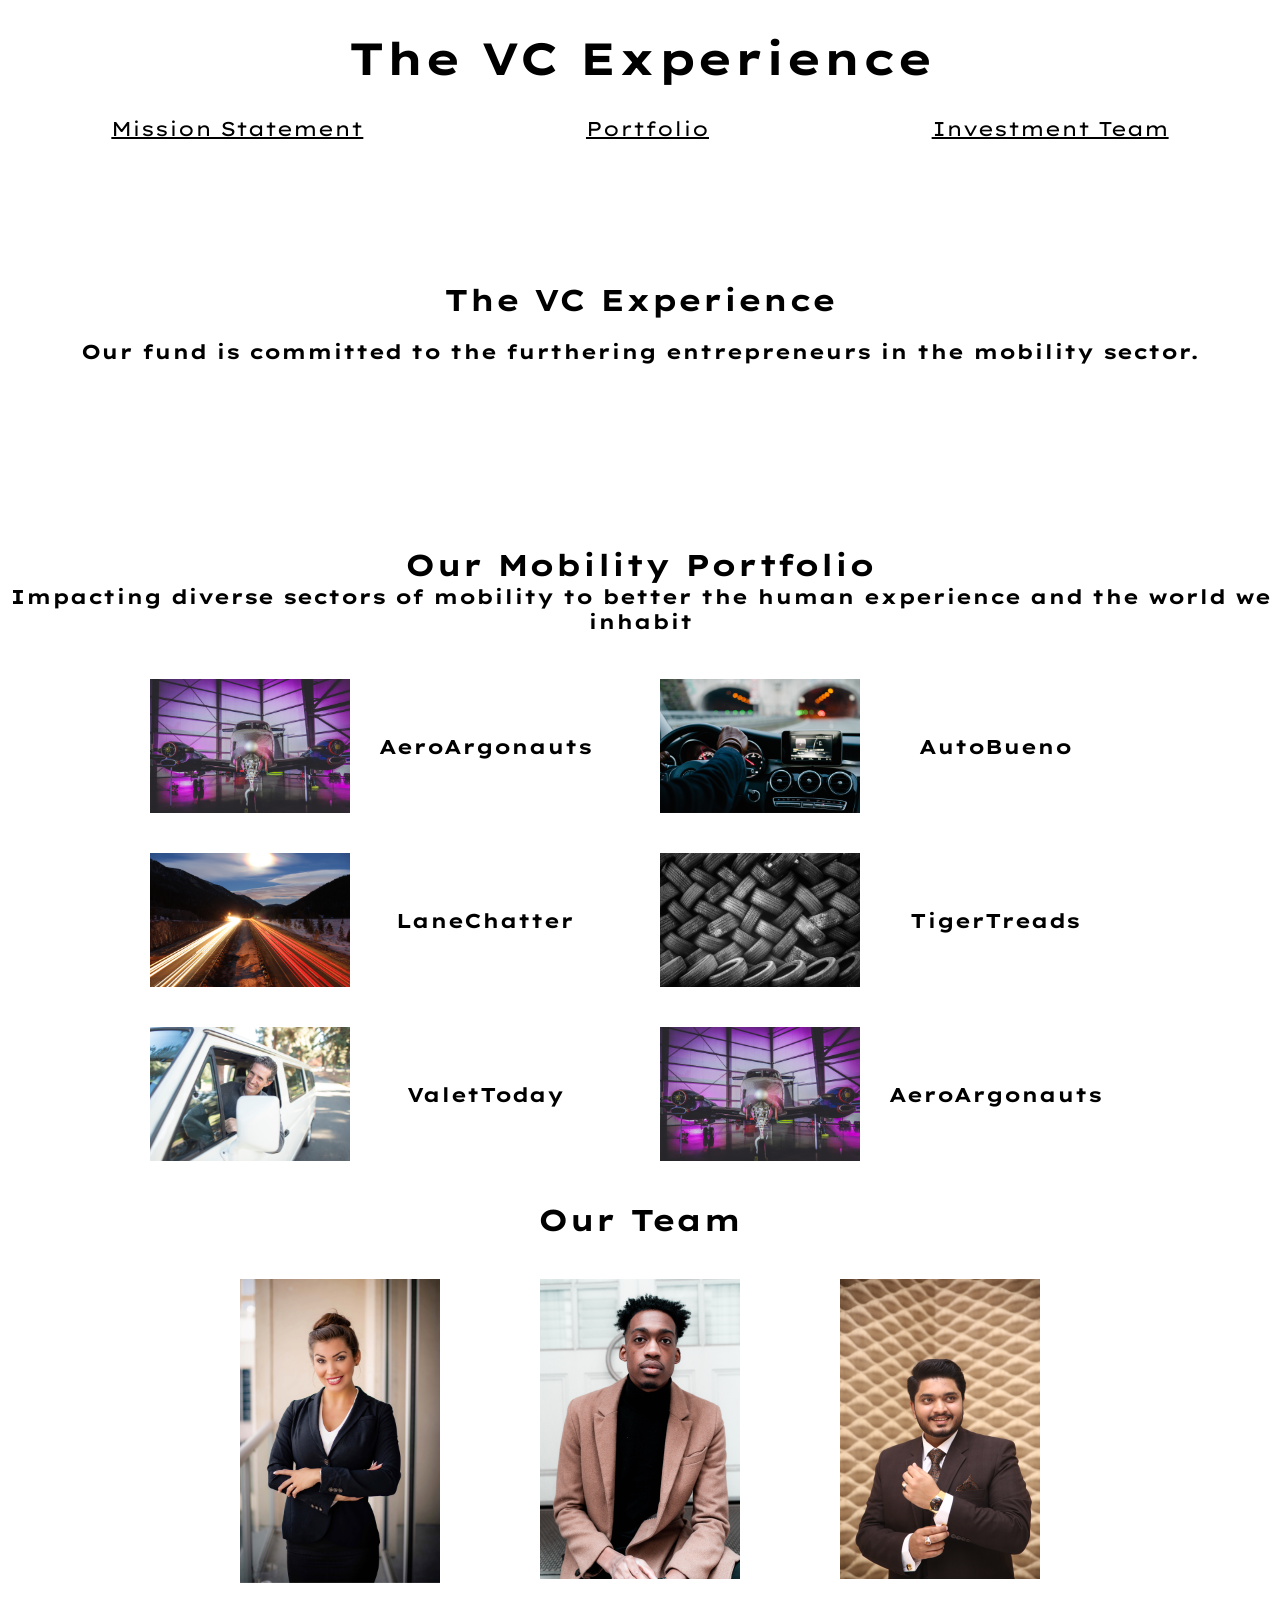
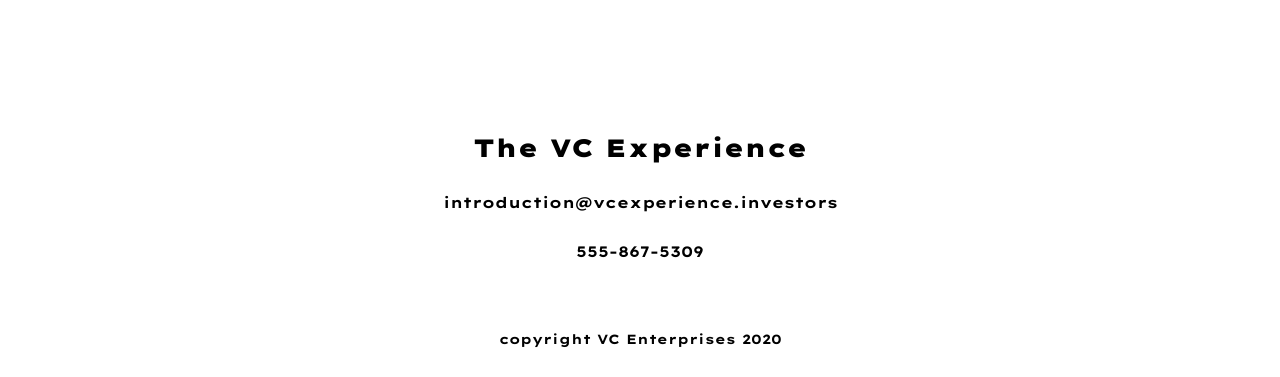
<file: index.html>
<!DOCTYPE html>

<html>
  <head>
    <link rel="shortcut icon" href="favicon.ico" type="image/x-icon">
    <link rel="stylesheet" href="./styles.css">
    <link rel="preconnect" href="https://fonts.googleapis.com">
    <link rel="preconnect" href="https://fonts.gstatic.com" crossorigin>
    <link href="https://fonts.googleapis.com/css2?family=Lexend+Mega&display=swap" rel="stylesheet">
    <title>VC Enterprise Portfolio</title>
  </head>
    
  <body>
    <header>
      <h1 class="header__title">The VC Experience</h1>
      <nav class="header__nav">
        <a href="#" class="header__nav__item">Mission Statement</a>
        <a href="#" class="header__nav__item">Portfolio</a>
        <a href="#" class="header__nav__item">Investment Team</a>
      </nav>
    </header>

    <main>
      <div class="mission"> 
       <div class="mission__content">
          <h2 class="mission__content__item1">The VC Experience</h2>
          <div class="mission__content__item2"> 
            <p>Our fund is committed to the furthering entrepreneurs in the mobility sector.</p>
           </div>
      </div>
      </div>

      <div class="portfolio">
        <h2 class="portfolio__header">Our Mobility Portfolio</h2>
        <h4>Impacting diverse sectors of mobility to better the human experience and the world we inhabit</h4>
        <div class="companies">
          <div class="companies__item">
            <img src="./VC Enterprise Portfolio_files/hangar.jpg" width="200px" height="134px">
            <div class="companies__item__content">
              <h4>AeroArgonauts</h4>
            </div>
          </div>

          <div class="companies__item">
            <img src="./VC Enterprise Portfolio_files/dashboard.jpg" width="200px" height="134px">
            <div class="companies__item__content">
              <h4>AutoBueno</h4>
            </div>
          </div>

          <div class="companies__item">
            <img src="./VC Enterprise Portfolio_files/blurred-lights.jpg" width="200px" height="134px">
            <div class="companies__item__content">
              <h4>LaneChatter</h4>
            </div>
          </div>

          <div class="companies__item">
            <img src="./VC Enterprise Portfolio_files/tires.jpg" width="200px" height="134px">
            <div class="companies__item__content">
              <h4>TigerTreads</h4>
            </div>
          </div>

          <div class="companies__item">
            <img src="./VC Enterprise Portfolio_files/truck.jpg" width="200px" height="134px">
            <div class="companies__item__content">
              <h4>ValetToday</h4>
            </div>
          </div>

          <div class="companies__item">
            <img src="./VC Enterprise Portfolio_files/hangar.jpg" width="200px" height="134px">
            <div class="companies__item__content">
              <h4>AeroArgonauts</h4>
            </div>
          </div>
         
         
        </div>
      </div>
     
      <div class="team-container">
        <h2 class="team-container__header">Our Team</h2>
        <div class="team-container__member">

          <div class="team-container__member__item">
            <img src="./VC Enterprise Portfolio_files/employee-one.jpg" width="200px" height="auto">
            <h3>Lisa Fischer</h3>
            <p>C.E.O. - Founder and Principal Investor</p>
          </div>

          <div class="team-container__member__item">
            <img src="./VC Enterprise Portfolio_files/employee-two.jpg" width="200px" height="auto">
            <h3>Alex Lasker</h3>
            <p>Partner - Research & Development</p>
          </div>

          <div class="team-container__member__item">
            <img src="./VC Enterprise Portfolio_files/employee-three.jpg" width="200px" height="auto">
            <h3>Omar Carlsen</h3>
            <p>Partner - Partnerships & Marketing</p>
          </div>


        </div>
        
      </div>
    </main>
  <footer>
    <div class="information">
      <h2>The VC Experience</h2>
      <h5>introduction@vcexperience.investors</h5>
      <h5>555-867-5309</h5>
    </div>

    <h5>copyright VC Enterprises 2020</h5>
  </footer>

  </body>
</html>
</file>
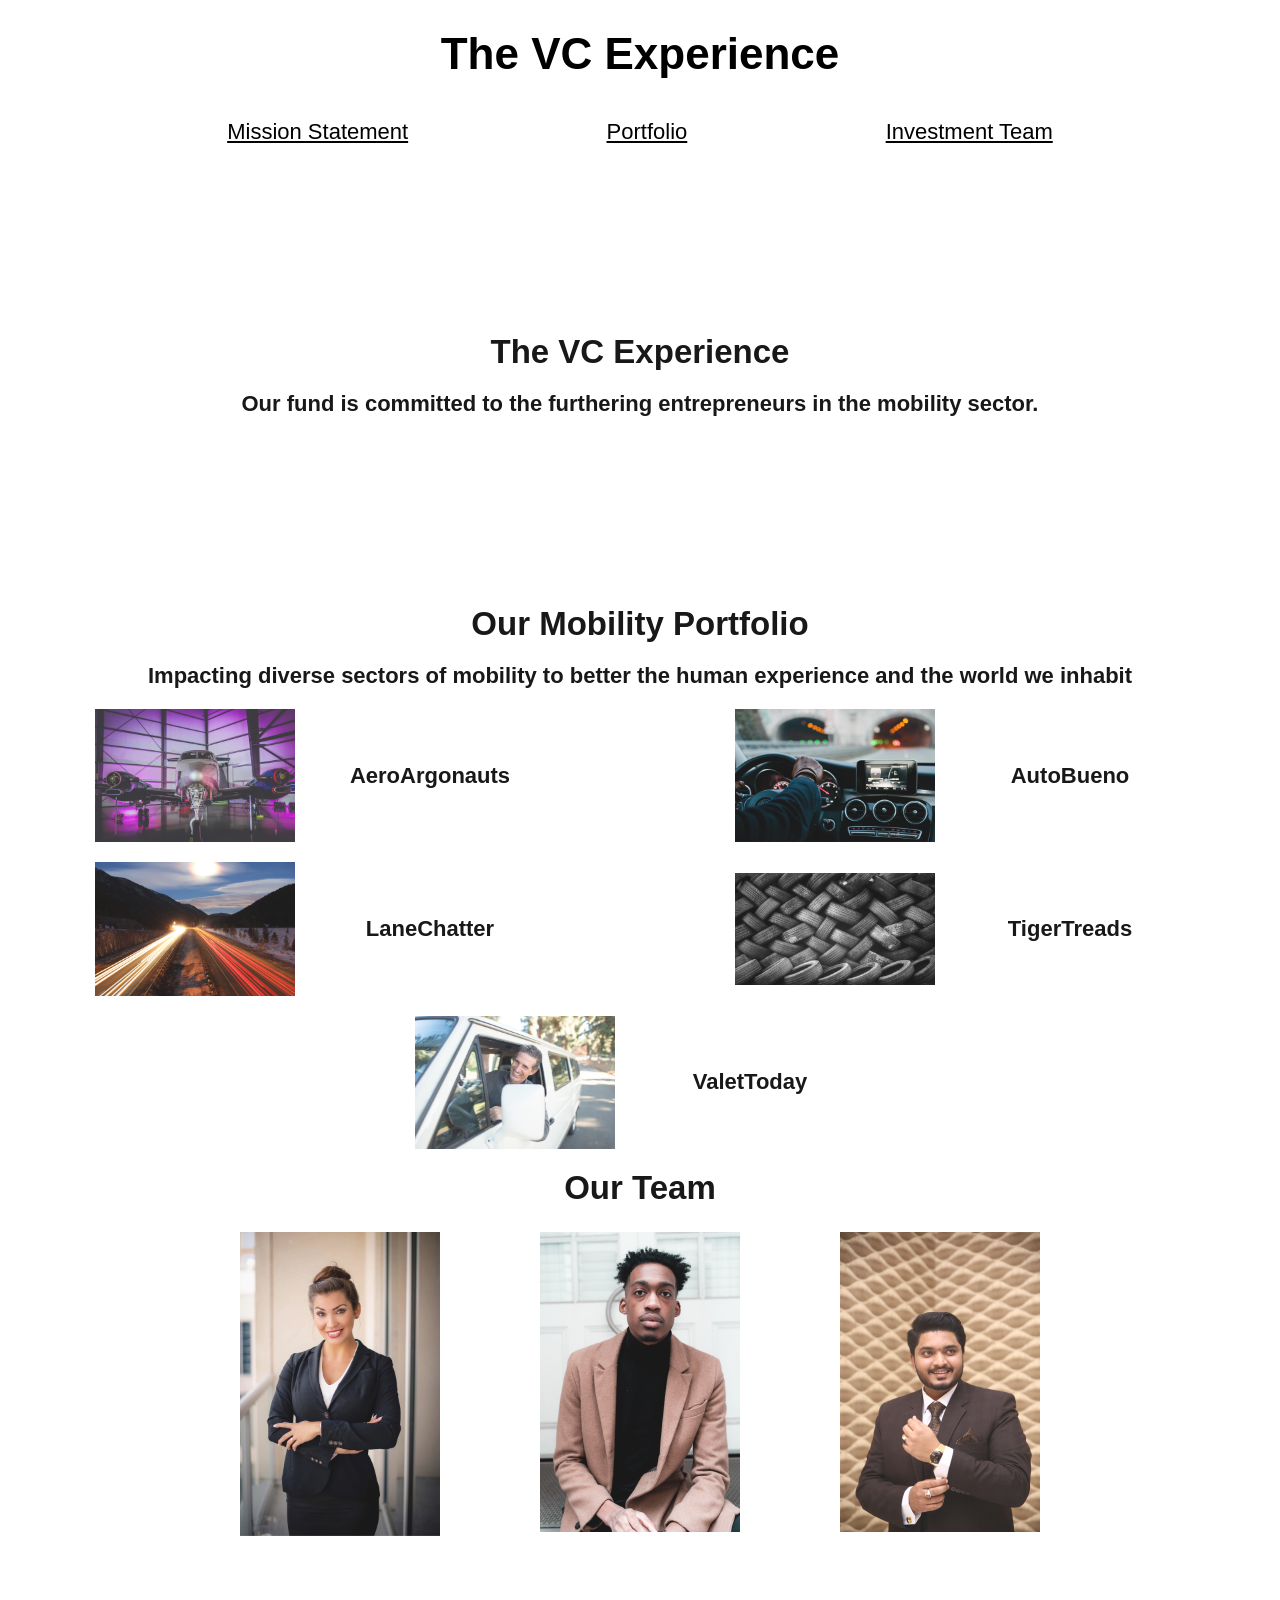
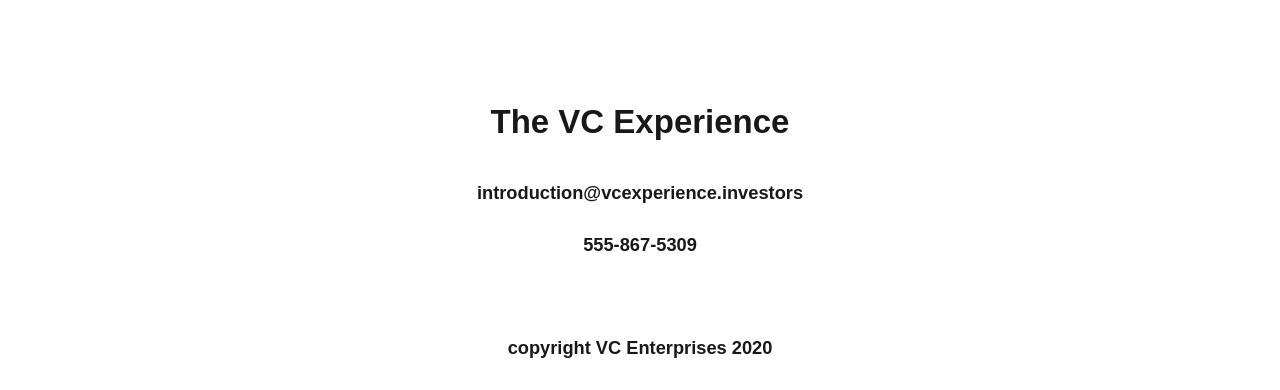
<file: VC Enterprise Portfolio.html>
<!DOCTYPE html>
<!-- saved from url=(0110)https://content.codecademy.com/PRO/independent-practice-projects/flexbox-business-site/example-site/index.html -->
<html><head><meta http-equiv="Content-Type" content="text/html; charset=windows-1252">
  <title>VC Enterprise Portfolio</title>
  <link rel="stylesheet" href="./VC Enterprise Portfolio_files/style.css" type="text/css">
  <link rel="shortcut icon" href="https://content.codecademy.com/PRO/independent-practice-projects/flexbox-business-site/example-site/favicon.ico" type="image/x-icon">
  <link href="./VC Enterprise Portfolio_files/css" rel="stylesheet" type="text/css">
</head>

<body>
  <div class="header">
    <h1>The VC Experience</h1>
    <div class="navbar">
      <p><a href="https://content.codecademy.com/PRO/independent-practice-projects/flexbox-business-site/example-site/index.html#mission">Mission Statement</a></p>
      <p><a href="https://content.codecademy.com/PRO/independent-practice-projects/flexbox-business-site/example-site/index.html#portfolio">Portfolio</a></p>
      <p><a href="https://content.codecademy.com/PRO/independent-practice-projects/flexbox-business-site/example-site/index.html#team">Investment Team</a></p>
    </div>
  </div>

  <div class="main">

    <div class="mission">
      <div class="content">
        <h2>The VC Experience</h2>
        <h4>Our fund is committed to the furthering entrepreneurs in the mobility sector.</h4>
      </div>
    </div>

    <div id="portfolio">
      <div class="content">
        <h2>Our Mobility Portfolio</h2>
        <h4>Impacting diverse sectors of mobility to better the human experience and the world we inhabit</h4>
        <div class="companies">
          <div class="company">
            <img src="./VC Enterprise Portfolio_files/hangar.jpg">
            <span>AeroArgonauts</span>
          </div>
          <div class="company">
            <img src="./VC Enterprise Portfolio_files/dashboard.jpg">
            <span>AutoBueno</span>
          </div>
          <div class="company">
            <img src="./VC Enterprise Portfolio_files/blurred-lights.jpg">
            <span>LaneChatter</span>
          </div>
          <div class="company">
            <img src="./VC Enterprise Portfolio_files/tires.jpg">
            <span>TigerTreads</span>
          </div>
          <div class="company">
            <img src="./VC Enterprise Portfolio_files/truck.jpg">
            <span>ValetToday</span>
          </div>
        </div>
      </div>
    </div>

    <div id="team-container">
      <h2>Our Team</h2>
      <div class="team">
        <div class="teammate">
          <img src="./VC Enterprise Portfolio_files/employee-one.jpg">
          <h3>Lisa Fischer</h3>
          <p>C.E.O. - Founder and Principal Investor</p>
        </div>
        <div class="teammate">
          <img src="./VC Enterprise Portfolio_files/employee-two.jpg">
          <h3>Alex Lasker</h3>
          <p>Partner - Research &amp; Development</p>
        </div>
        <div class="teammate">
          <img src="./VC Enterprise Portfolio_files/employee-three.jpg">
          <h3>Omar Carlsen</h3>
          <p>Partner - Partnerships &amp; Marketing</p>
        </div>
      </div>
    </div>

      <div class="contact">
        <h2>The VC Experience</h2>
        <h5>introduction@vcexperience.investors</h5>
        <h5>555-867-5309</h5>
      </div>

      <div class="copyright">
        <h5>copyright VC Enterprises 2020</h5>
      </div>

    </div>

  

</body></html>
</file>
<file: styles.css>
*{
    margin: 0;
    border: 0;
    padding: 0;
    box-sizing: border-box;
}

html{
    font-family: 'Lexend Mega', sans-serif;


}

.header__title{
    margin: 30px 0;
    font-size: 45px;
    text-align: center;
}
.header__nav{
    display: flex;
    justify-content: center;
    justify-content: space-around;
}
.header__nav__item{
    color: black;
    font-size: 20px;
}

.mission{
    height: 300px;
    width: 100%;
    background-image: url("https://content.codecademy.com/PRO/independent-practice-projects/flexbox-business-site/img/skyscrapers.jpg");
    margin-top: 35px;
    display: flex;
    align-items: center;
}

.mission__content{
    background-color: white;
    width: 100%;
    text-align: center;
    min-height: 110px;

}
.mission__content__item1{
    font-size: 30px;
    padding: 10px 0;
}

.mission__content__item2{
    font-size: 20px;
    font-weight: bold;
    padding: 10px 0;
}

.portfolio{
    text-align: center;
    margin-top: 70px;
}

.portfolio__header{
    font-weight: bold;
    font-size: 30px;
}

h4{
    font-size: 20px;
}

.companies{
    display: flex;
    flex-wrap: wrap;
    justify-content: center;
    margin-top: 25px;
}

.companies__item{
    display: flex;
    align-items: center;
    margin: 20px;
    
}

.companies__item__content{
    font-size: 20px;
    font-weight: bold;
    min-width: 270px;
}

.team-container{
    text-align: center;
}

.team-container__member{
    background-image: url("https://content.codecademy.com/PRO/independent-practice-projects/flexbox-business-site/img/blurred-road.jpg");
    display: flex;
    justify-content: center;
    flex-wrap: wrap;

}

.team-container__header{
    font-weight: 700;
    font-size: 30px;
    margin: 20px 0;
}

.team-container__member__item{
    color: white;
    width: 300px;
    margin: 20px 0px;
}

.team-container__member__item h3{
    font-size: 20px;
    margin: 10px 0;
}

.team-container__member__item p{
    margin-top: 20px;
}

.information{
    text-align: center;
    margin-top: 30px;
}

.information h2{
    font-weight: 900;
    font-size: 25px;
    margin: 20px 0;
}

.information h5{
    margin: 30px 0;
    font-size: 15px;
}
footer h5{
    margin-bottom: 30px;
    margin-top: 70px;
    text-align: center;
}
</file>
<file: VC Enterprise Portfolio_files/style.css>
body {
  margin: 0;
  font-family: "Lexend Mega", sans-serif;
  color: black;
  background-color: white;
  font-size: 22px;
  text-align: center;
}

a {
  color: black;
}

h2,
h3,
h4,
p {
  margin: 0;
  padding: 10px;
}

.header {
  display: flex;
  flex-direction: column;
  align-items: cetner;
}

.navbar {
  display: flex;
  justify-content: space-around;
  margin: 0 10%;
}

.navbar p {
  display: inline-block;
  padding: 10px 10px;
}

.main {
  padding-top: 35px;
  opacity: 0.9;
}

.mission {
  display: flex;
  height: 300px;
  background-image: url("https://content.codecademy.com/PRO/independent-practice-projects/flexbox-business-site/img/skyscrapers.jpg");
  padding-top: 35px;
}

.mission .content {
  margin: auto;
  background-color: white;
  width: 100%;
}

#portfolio {
  min-height: 500px;
  margin: auto;
  padding-top: 70px;
}

.companies {
  display: flex;
  flex-wrap: wrap;
  justify-content: space-around;
  align-items: center;
}

.company {
  display: flex;
  justify-content: space-between;
  align-items: center;
}

.company img {
  margin-left: auto;
  margin-right: auto;
  width: 200px;
  padding: 10px;
  height: auto;
}

.company span {
  padding: 5px;
  min-width: 240px;
  font-weight: bold;
  text-align: center;
}

.team {
  background-image: url("https://content.codecademy.com/PRO/independent-practice-projects/flexbox-business-site/img/blurred-road.jpg");
  padding-top: 70px;
  padding-top: 5px;
  display: flex;
  flex-wrap: wrap;
  justify-content: center;
}

.teammate {
  padding: 10px;
  color: white;
  flex-basis: 280px;
}

.teammate img {
  margin-left: auto;
  margin-right: auto;
  width: 200px;
  height: auto;
}

.contact,
.copyright {
  padding-top: 20px;
}
</file>
